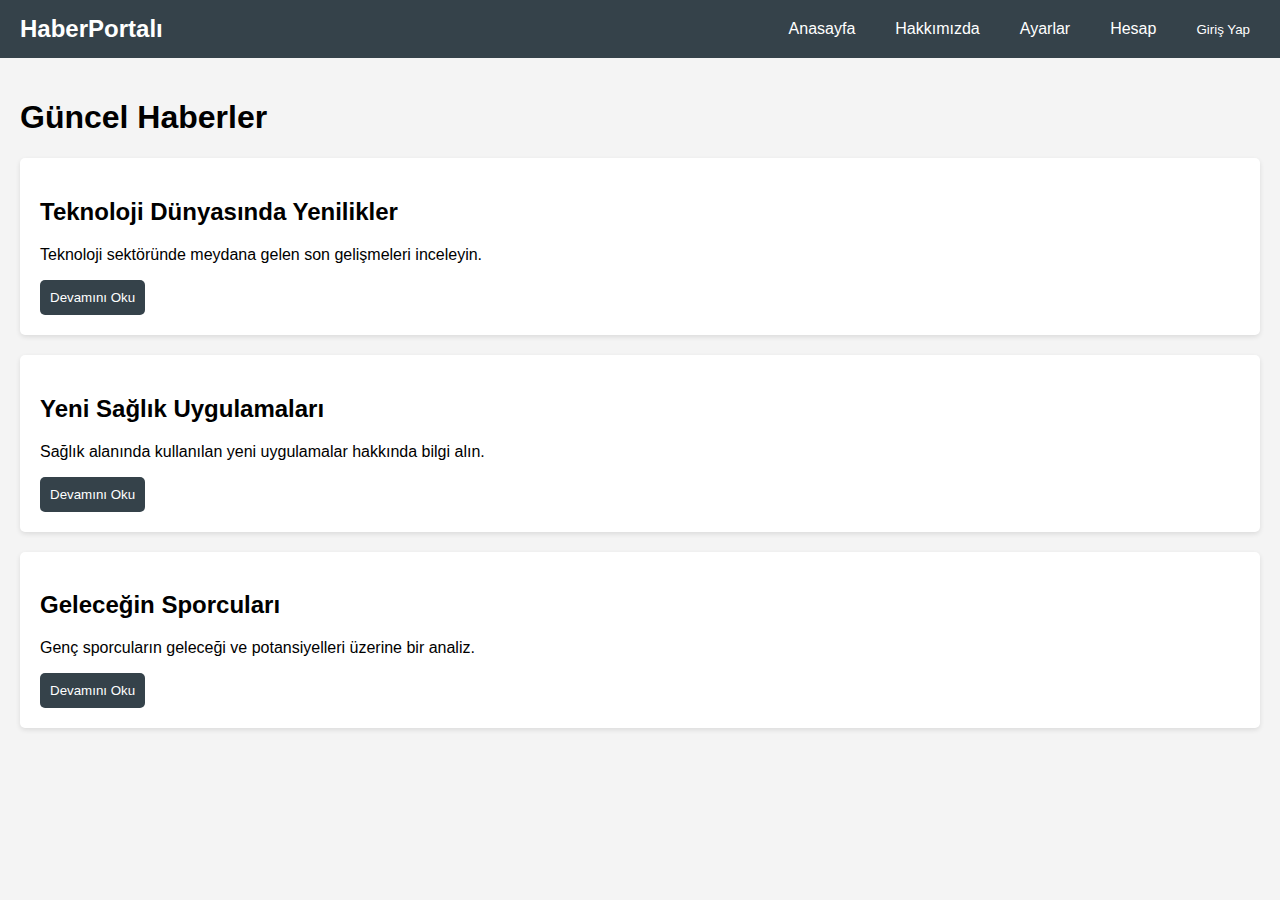
<file: index.html>
<!DOCTYPE html>
<html lang="tr">
<head>
    <meta charset="UTF-8">
    <meta name="viewport" content="width=device-width, initial-scale=1.0">
    <link rel="stylesheet" href="style.css">
    <title>Haber Portalı</title>
</head>
<body>
    <nav class="navbar">
        <div class="navbar-container">
            <div class="logo">HaberPortalı</div>
            <div class="menu" id="burger">&#9776;</div>
            <div class="menu-items">
                <a href="#home" onclick="showSection('home')">Anasayfa</a>
                <a href="#about" onclick="showSection('about')">Hakkımızda</a>
                <a href="#settings" onclick="showSection('settings')">Ayarlar</a>
                <a href="#account" id="account-btn" onclick="showSection('account')">Hesap</a>
                <button id="login-btn" onclick="showSection('login')">Giriş Yap</button>
            </div>
        </div>
    </nav>

    <div class="content" id="home" style="display: block;">
        <h1>Güncel Haberler</h1>
        <div class="news-card" id="news-1">
            <h2>Teknoloji Dünyasında Yenilikler</h2>
            <p>Teknoloji sektöründe meydana gelen son gelişmeleri inceleyin.</p>
            <button class="read-more">Devamını Oku</button>
        </div>
        <div class="news-card" id="news-2">
            <h2>Yeni Sağlık Uygulamaları</h2>
            <p>Sağlık alanında kullanılan yeni uygulamalar hakkında bilgi alın.</p>
            <button class="read-more">Devamını Oku</button>
        </div>
        <div class="news-card" id="news-3">
            <h2>Geleceğin Sporcuları</h2>
            <p>Genç sporcuların geleceği ve potansiyelleri üzerine bir analiz.</p>
            <button class="read-more">Devamını Oku</button>
        </div>
    </div>

   <!-- Hakkımızda Bölümü -->
   <div id="about" class="content">
    <h2>Biz Kimiz?</h2>
    <p>
        Biz, haber dünyasında en güncel ve doğru bilgileri sunmayı hedefleyen bir platformuz. 
        Amacımız, kullanıcılarımıza en son gelişmeleri, analizleri ve makaleleri en iyi şekilde iletmektir.
    </p>
    
    <h3>Bize Ulaşın</h3>
    <p class="contact-info">Telefon: <span class="phone-number">999-999-99-99</span></p>
    
    <h3>Sosyal Medya</h3>
    <p>
        <a href="https://github.com/BeratPamuk" class="social-link" target="_blank">GitHub</a> | 
        <a href="https://youtube.com/@beratpamuk28" class="social-link" target="_blank">YouTube</a>
    </p>
</div>
        
    </div>

    <div class="content" id="settings" style="display: none;">
        <h1>Ayarlar</h1>
        <p>Ayarları buradan yapabilirsiniz.</p>
    </div>

    <div class="content" id="account" style="display: none;">
        <h1>Hesap Bilgileri</h1>
        <div class="account-info">
            <label>Kullanıcı Adı:</label>
            <span id="account-username"></span>
            <br>
            <label>Şifre:</label>
            <span id="account-password"></span>
            <br>
        </div>
        <button id="logout-btn">Çıkış Yap</button>
    </div>

    <div class="content" id="login" style="display: none;">
        <h1>Giriş Yap</h1>
        <form id="login-form">
            <label for="username">Kullanıcı Adı:</label>
            <input type="text" id="username" required>
            <label for="password">Şifre:</label>
            <input type="password" id="password" required>
            <button type="submit">Giriş Yap</button>
        </form>
        <p>Hesabın yok mu? <a href="#register" id="register-link" onclick="showSection('register')">Hesap oluştur!</a></p>
    </div>

    <div class="content" id="register" style="display: none;">
        <h1>Hesap Oluştur</h1>
        <form id="register-form">
            <label for="new-username">Kullanıcı Adı:</label>
            <input type="text" id="new-username" required>
            <label for="new-password">Şifre:</label>
            <input type="password" id="new-password" required>
            <label for="confirm-password">Şifreyi Tekrar Gir:</label>
            <input type="password" id="confirm-password" required>
            <button type="submit">Hesap Oluştur</button>
        </form>
    </div>

    <script src="app.js"></script>
</body>
</html>
</file>
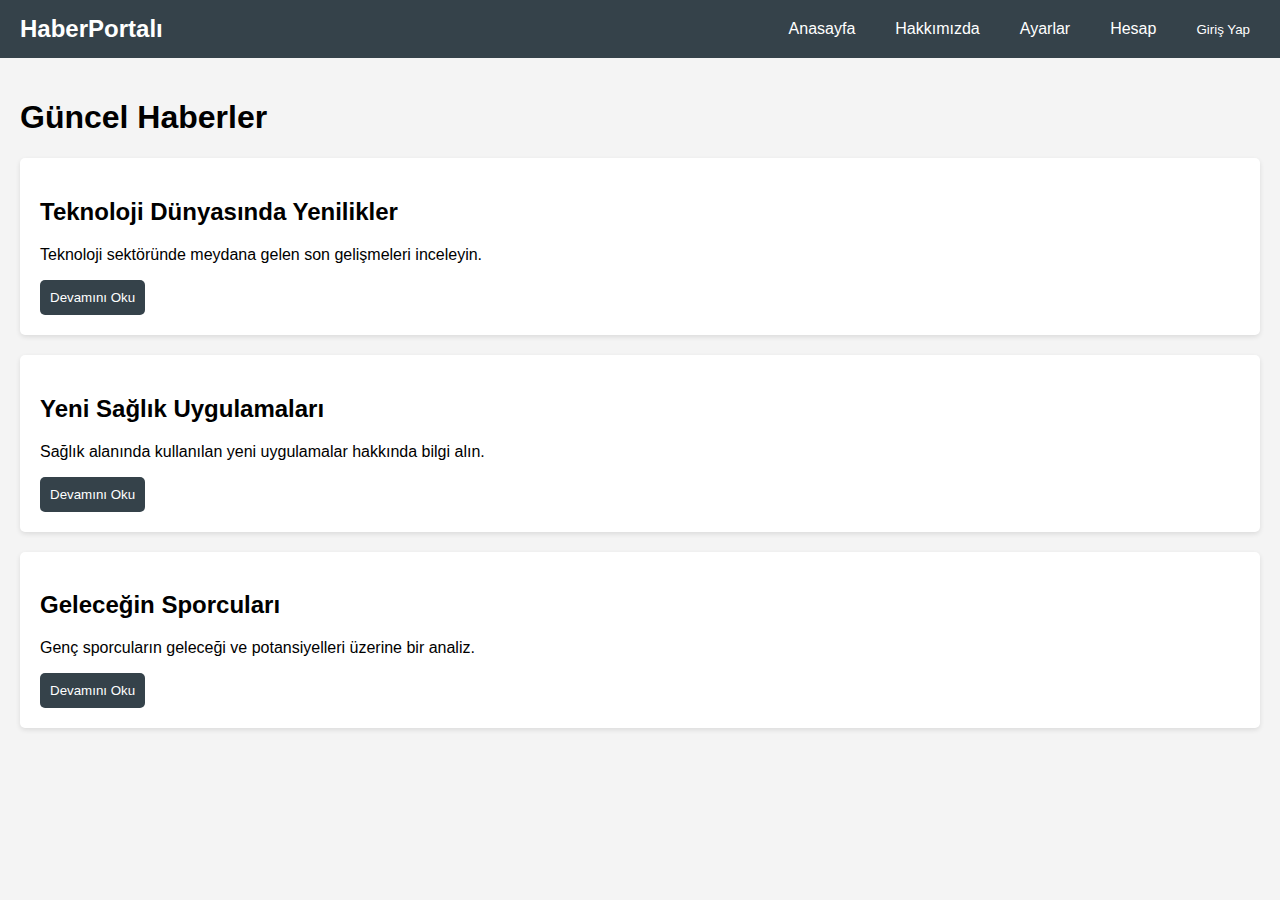
<file: Haber Portalı/index.html>
<!DOCTYPE html>
<html lang="tr">
<head>
    <meta charset="UTF-8">
    <meta name="viewport" content="width=device-width, initial-scale=1.0">
    <link rel="stylesheet" href="style.css">
    <title>Haber Portalı</title>
</head>
<body>
    <nav class="navbar">
        <div class="navbar-container">
            <div class="logo">HaberPortalı</div>
            <div class="menu" id="burger">&#9776;</div>
            <div class="menu-items">
                <a href="#home" onclick="showSection('home')">Anasayfa</a>
                <a href="#about" onclick="showSection('about')">Hakkımızda</a>
                <a href="#settings" onclick="showSection('settings')">Ayarlar</a>
                <a href="#account" id="account-btn" onclick="showSection('account')">Hesap</a>
                <button id="login-btn" onclick="showSection('login')">Giriş Yap</button>
            </div>
        </div>
    </nav>

    <div class="content" id="home" style="display: block;">
        <h1>Güncel Haberler</h1>
        <div class="news-card" id="news-1">
            <h2>Teknoloji Dünyasında Yenilikler</h2>
            <p>Teknoloji sektöründe meydana gelen son gelişmeleri inceleyin.</p>
            <button class="read-more">Devamını Oku</button>
        </div>
        <div class="news-card" id="news-2">
            <h2>Yeni Sağlık Uygulamaları</h2>
            <p>Sağlık alanında kullanılan yeni uygulamalar hakkında bilgi alın.</p>
            <button class="read-more">Devamını Oku</button>
        </div>
        <div class="news-card" id="news-3">
            <h2>Geleceğin Sporcuları</h2>
            <p>Genç sporcuların geleceği ve potansiyelleri üzerine bir analiz.</p>
            <button class="read-more">Devamını Oku</button>
        </div>
    </div>

   <!-- Hakkımızda Bölümü -->
   <div id="about" class="content">
    <h2>Biz Kimiz?</h2>
    <p>
        Biz, haber dünyasında en güncel ve doğru bilgileri sunmayı hedefleyen bir platformuz. 
        Amacımız, kullanıcılarımıza en son gelişmeleri, analizleri ve makaleleri en iyi şekilde iletmektir.
    </p>
    
    <h3>Bize Ulaşın</h3>
    <p class="contact-info">Telefon: <span class="phone-number">999-999-99-99</span></p>
    
    <h3>Sosyal Medya</h3>
    <p>
        <a href="https://github.com/BeratPamuk" class="social-link" target="_blank">GitHub</a> | 
        <a href="https://youtube.com/@beratpamuk28" class="social-link" target="_blank">YouTube</a>
    </p>
</div>
        
    </div>

    <div class="content" id="settings" style="display: none;">
        <h1>Ayarlar</h1>
        <p>Şimdilik herhangi bir ayar seçeneği yok</p>
    </div>

    <div class="content" id="account" style="display: none;">
        <h1>Hesap Bilgileri</h1>
        <div class="account-info">
            <label>Kullanıcı Adı:</label>
            <span id="account-username"></span>
            <br>
            <label>Şifre:</label>
            <span id="account-password"></span>
            <br>
        </div>
        <button id="logout-btn">Çıkış Yap</button>
    </div>

    <div class="content" id="login" style="display: none;">
        <h1>Giriş Yap</h1>
        <form id="login-form">
            <label for="username">Kullanıcı Adı:</label>
            <input type="text" id="username" required>
            <label for="password">Şifre:</label>
            <input type="password" id="password" required>
            <button type="submit">Giriş Yap</button>
        </form>
        <p>Hesabın yok mu? <a href="#register" id="register-link" onclick="showSection('register')">Hesap oluştur!</a></p>
    </div>

    <div class="content" id="register" style="display: none;">
        <h1>Hesap Oluştur</h1>
        <form id="register-form">
            <label for="new-username">Kullanıcı Adı:</label>
            <input type="text" id="new-username" required>
            <label for="new-password">Şifre:</label>
            <input type="password" id="new-password" required>
            <label for="confirm-password">Şifreyi Tekrar Gir:</label>
            <input type="password" id="confirm-password" required>
            <button type="submit">Hesap Oluştur</button>
        </form>
    </div>

    <script src="app.js"></script>
</body>
</html>
</file>
<file: style.css>
body {
    font-family: Arial, sans-serif;
    margin: 0;
    padding: 0;
    background-color: #f4f4f4;
}

.navbar {
    background: #35424a;
    color: white;
    padding: 10px 20px;
    position: relative;
}

.navbar-container {
    display: flex;
    justify-content: space-between;
    align-items: center;
}

.logo {
    font-size: 24px;
    font-weight: bold;
}

.menu {
    display: none;
    cursor: pointer;
    font-size: 30px;
}

.menu-items {
    display: flex;
    gap: 20px;
}

.menu-items a,
.menu-items button {
    color: white;
    text-decoration: none;
    border: none;
    background: none;
    cursor: pointer;
    transition: color 0.3s ease, transform 0.3s ease; /* Animasyon ekledik */
}

.menu-items a:hover,
.menu-items button:hover {
    color: #f4f4f4;
    transform: scale(1.1); /* Hover sırasında büyüme */
}

.menu-items a,
.menu-items button {
    padding: 10px;
}

.content {
    padding: 20px;
}

.news-card {
    background: white;
    padding: 20px;
    border-radius: 5px;
    box-shadow: 0 2px 5px rgba(0, 0, 0, 0.1);
    margin: 20px 0;
    transition: transform 0.3s;
}

.news-card:hover {
    transform: scale(1.02);
}

.read-more {
    background: #35424a;
    color: white;
    border: none;
    padding: 10px;
    border-radius: 5px;
    cursor: pointer;
    transition: background 0.3s ease;
}

.read-more:hover {
    background: #4a5e66;
}

.account-info {
    margin-top: 20px;
}

input {
    display: block;
    margin: 10px 0;
    padding: 10px;
    width: 100%;
    border: 1px solid #ddd;
    border-radius: 5px;
}

button {
    background: #35424a;
    color: white;
    border: none;
    padding: 10px 15px;
    border-radius: 5px;
    cursor: pointer;
    transition: background 0.3s ease;
}

button:hover {
    background: #4a5e66;
}

/* Hamburger Menü için Stil */
@media (max-width: 768px) {
    .menu {
        display: block;
    }

    .menu-items {
        display: none;
        flex-direction: column;
        position: absolute;
        top: 60px;
        left: 0;
        background: #35424a;
        width: 100%;
        z-index: 1;
    }

    .menu-items.active {
        display: flex;
    }

    .menu-items a {
        padding: 10px;
        border-bottom: 1px solid #fff;
    }
}
#about {
    background: #fff;
    padding: 20px;
    border-radius: 5px;
    box-shadow: 0 2px 5px rgba(0, 0, 0, 0.1);
    margin: 20px 0;
    animation: fadeIn1 0.5s ease; /* Fade in animasyonu */
}

.contact-info {
    font-size: 18px;
    margin: 10px 0;
    transition: color 0.3s ease;
}

.phone-number {
    font-weight: bold;
    color: #35424a;
}

.phone-number:hover {
    color: #4a5e66; /* Hover sırasında renk değişimi */
    transform: scale(1.05); /* Hover sırasında büyüme */
}

.social-link {
    text-decoration: none;
    color: #35424a;
    transition: color 0.3s ease, transform 0.3s ease; /* Animasyon ekledik */
}

.social-link:hover {
    color: #4a5e66; /* Hover sırasında renk değişimi */
    transform: scale(1.1); /* Hover sırasında büyüme */
}

/* Fade in animasyonu */
@keyframes fadeIn1 {
    from {
        opacity: 0;
    }
    to {
        opacity: 1;
    }
}
</file>
<file: Haber Portalı/style.css>
body {
    font-family: Arial, sans-serif;
    margin: 0;
    padding: 0;
    background-color: #f4f4f4;
}

.navbar {
    background: #35424a;
    color: white;
    padding: 10px 20px;
    position: relative;
}

.navbar-container {
    display: flex;
    justify-content: space-between;
    align-items: center;
}

.logo {
    font-size: 24px;
    font-weight: bold;
}

.menu {
    display: none;
    cursor: pointer;
    font-size: 30px;
}

.menu-items {
    display: flex;
    gap: 20px;
}

.menu-items a,
.menu-items button {
    color: white;
    text-decoration: none;
    border: none;
    background: none;
    cursor: pointer;
    transition: color 0.3s ease, transform 0.3s ease; /* Animasyon ekledik */
}

.menu-items a:hover,
.menu-items button:hover {
    color: #f4f4f4;
    transform: scale(1.1); /* Hover sırasında büyüme */
}

.menu-items a,
.menu-items button {
    padding: 10px;
}

.content {
    padding: 20px;
}

.news-card {
    background: white;
    padding: 20px;
    border-radius: 5px;
    box-shadow: 0 2px 5px rgba(0, 0, 0, 0.1);
    margin: 20px 0;
    transition: transform 0.3s;
}

.news-card:hover {
    transform: scale(1.02);
}

.read-more {
    background: #35424a;
    color: white;
    border: none;
    padding: 10px;
    border-radius: 5px;
    cursor: pointer;
    transition: background 0.3s ease;
}

.read-more:hover {
    background: #4a5e66;
}

.account-info {
    margin-top: 20px;
}

input {
    display: block;
    margin: 10px 0;
    padding: 10px;
    width: 100%;
    border: 1px solid #ddd;
    border-radius: 5px;
}

button {
    background: #35424a;
    color: white;
    border: none;
    padding: 10px 15px;
    border-radius: 5px;
    cursor: pointer;
    transition: background 0.3s ease;
}

button:hover {
    background: #4a5e66;
}

/* Hamburger Menü için Stil */
@media (max-width: 768px) {
    .menu {
        display: block;
    }

    .menu-items {
        display: none;
        flex-direction: column;
        position: absolute;
        top: 60px;
        left: 0;
        background: #35424a;
        width: 100%;
        z-index: 1;
    }

    .menu-items.active {
        display: flex;
    }

    .menu-items a {
        padding: 10px;
        border-bottom: 1px solid #fff;
    }
}
#about {
    background: #fff;
    padding: 20px;
    border-radius: 5px;
    box-shadow: 0 2px 5px rgba(0, 0, 0, 0.1);
    margin: 20px 0;
    animation: fadeIn1 0.5s ease; /* Fade in animasyonu */
}

.contact-info {
    font-size: 18px;
    margin: 10px 0;
    transition: color 0.3s ease;
}

.phone-number {
    font-weight: bold;
    color: #35424a;
}

.phone-number:hover {
    color: #4a5e66; /* Hover sırasında renk değişimi */
    transform: scale(1.05); /* Hover sırasında büyüme */
}

.social-link {
    text-decoration: none;
    color: #35424a;
    transition: color 0.3s ease, transform 0.3s ease; /* Animasyon ekledik */
}

.social-link:hover {
    color: #4a5e66; /* Hover sırasında renk değişimi */
    transform: scale(1.1); /* Hover sırasında büyüme */
}

/* Fade in animasyonu */
@keyframes fadeIn1 {
    from {
        opacity: 0;
    }
    to {
        opacity: 1;
    }
}
</file>
